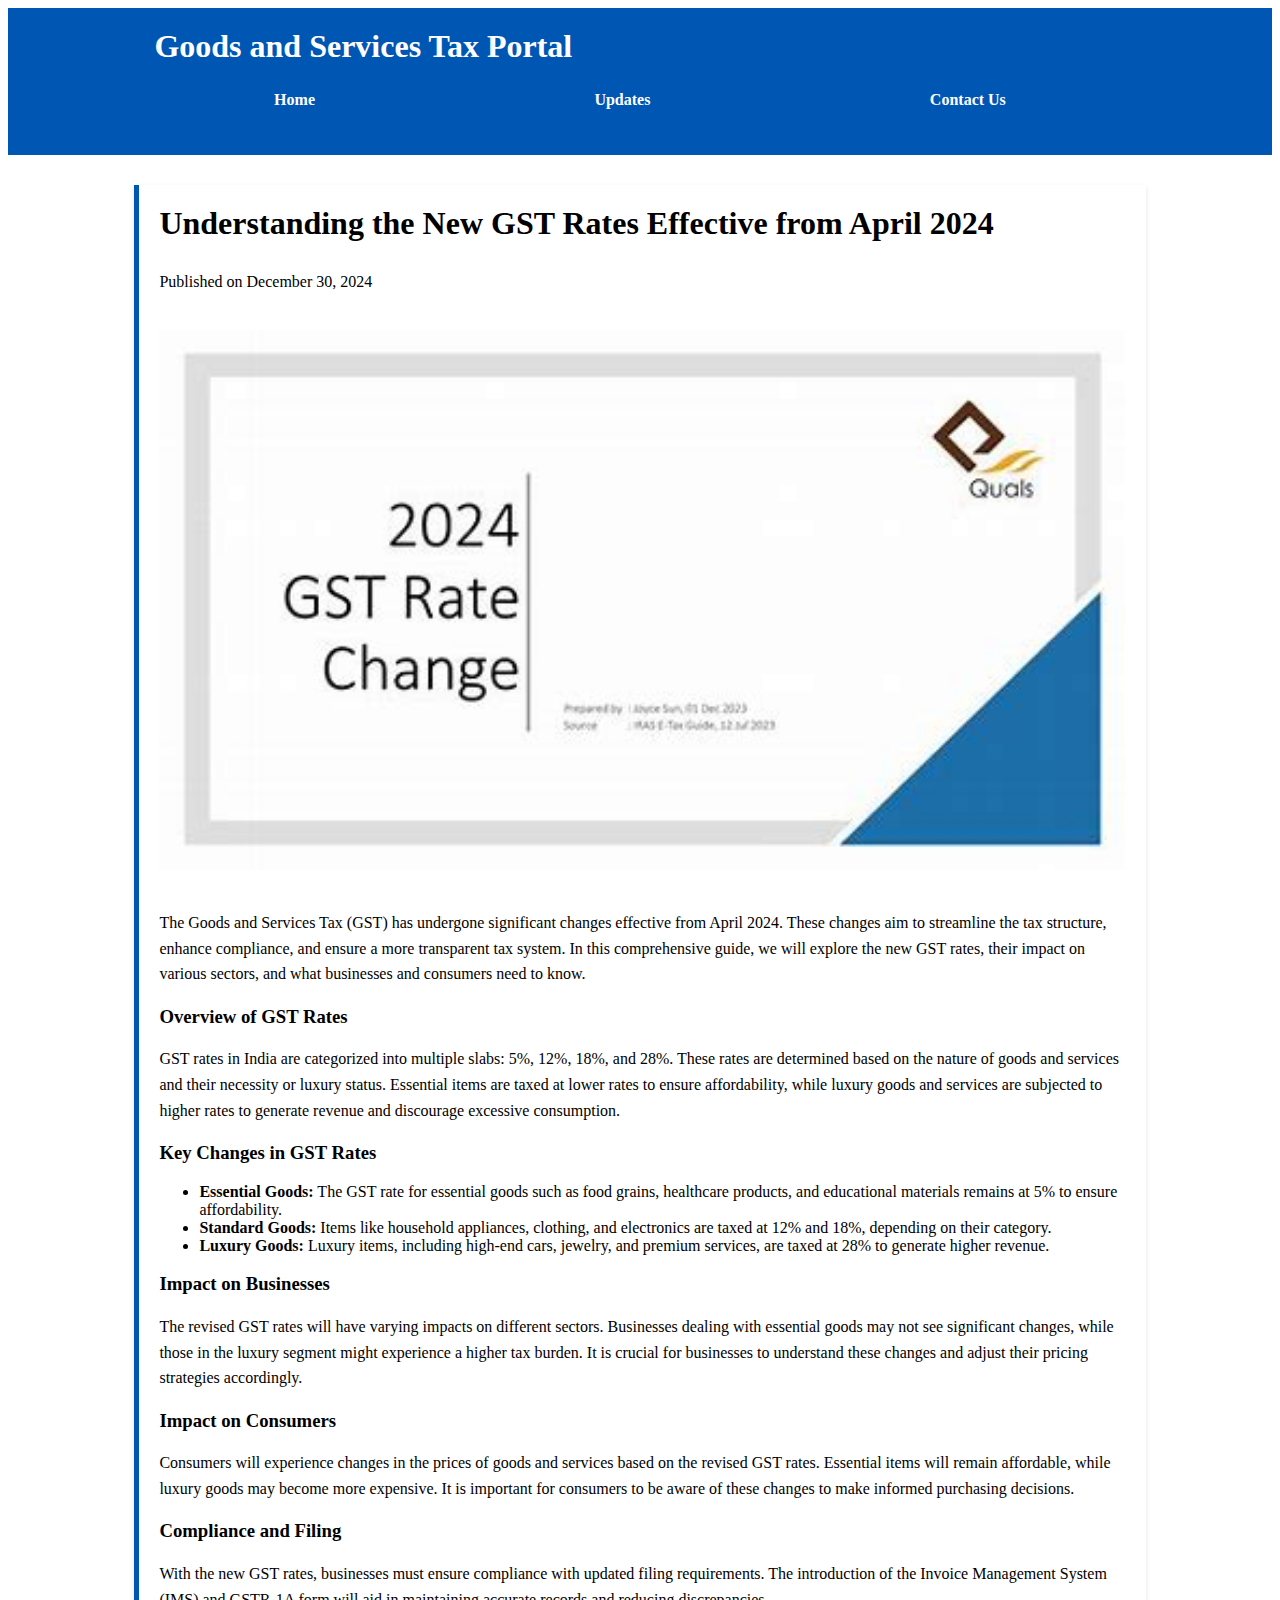
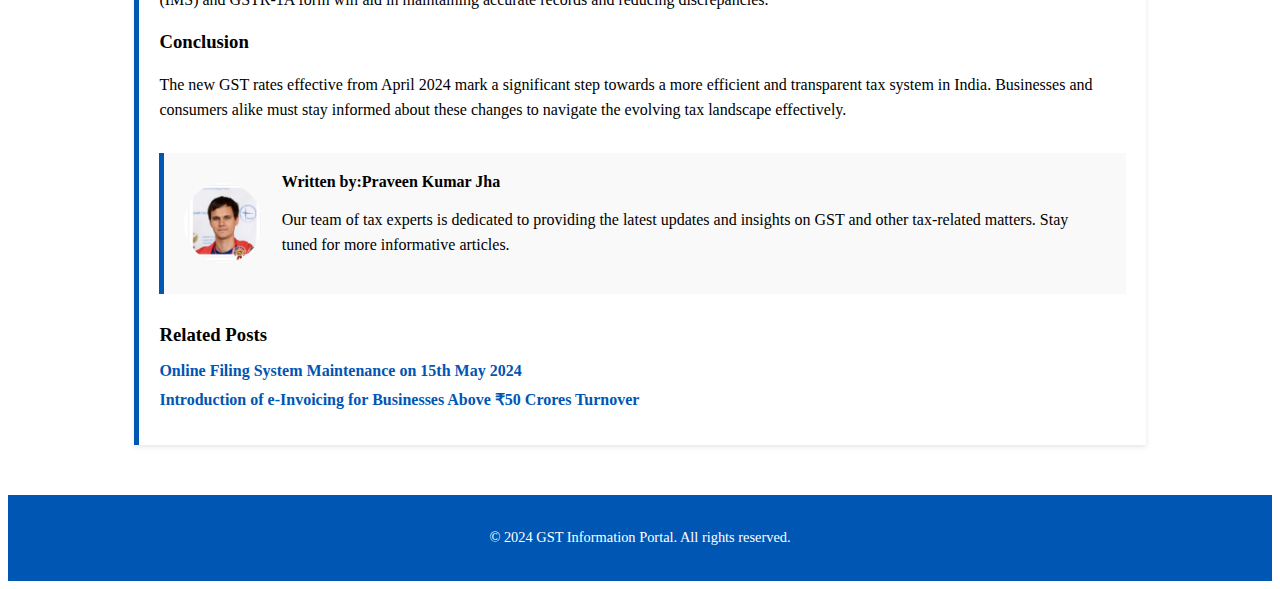
<file: blog1.html>
<!DOCTYPE html>
<html lang="en">
<head>
    <meta charset="UTF-8">
    <title>Understanding the New GST Rates Effective from April 2024</title>
    <link rel="stylesheet" href="blog1style.css">
</head>
<body>
    <header>
        <div class="container">
            <h1>Goods and Services Tax Portal</h1>
            <nav>
                <ul>
                    <li><a href="index.html">Home</a></li>
                    <li><a href="updates.html">Updates</a></li>
                    <li><a href="contact.html">Contact Us</a></li>
                </ul>
            </nav>
        </div>
    </header>
    <main>
        <div class="container">
            <article>
                <h2>Understanding the New GST Rates Effective from April 2024</h2>
                <p>Published on December 30, 2024</p>
                <img src="gst-rates-2024.jpg" class="featured-image">
                <p>The Goods and Services Tax (GST) has undergone significant changes effective from April 2024. These changes aim to streamline the tax structure, enhance compliance, and ensure a more transparent tax system. In this comprehensive guide, we will explore the new GST rates, their impact on various sectors, and what businesses and consumers need to know.</p>
                
                <h3>Overview of GST Rates</h3>
                <p>GST rates in India are categorized into multiple slabs: 5%, 12%, 18%, and 28%. These rates are determined based on the nature of goods and services and their necessity or luxury status. Essential items are taxed at lower rates to ensure affordability, while luxury goods and services are subjected to higher rates to generate revenue and discourage excessive consumption.</p>
                
                <h3>Key Changes in GST Rates</h3>
                <ul>
                    <li><strong>Essential Goods:</strong> The GST rate for essential goods such as food grains, healthcare products, and educational materials remains at 5% to ensure affordability.</li>
                    <li><strong>Standard Goods:</strong> Items like household appliances, clothing, and electronics are taxed at 12% and 18%, depending on their category.</li>
                    <li><strong>Luxury Goods:</strong> Luxury items, including high-end cars, jewelry, and premium services, are taxed at 28% to generate higher revenue.</li>
                </ul>
                
                <h3>Impact on Businesses</h3>
                <p>The revised GST rates will have varying impacts on different sectors. Businesses dealing with essential goods may not see significant changes, while those in the luxury segment might experience a higher tax burden. It is crucial for businesses to understand these changes and adjust their pricing strategies accordingly.</p>
                
                <h3>Impact on Consumers</h3>
                <p>Consumers will experience changes in the prices of goods and services based on the revised GST rates. Essential items will remain affordable, while luxury goods may become more expensive. It is important for consumers to be aware of these changes to make informed purchasing decisions.</p>
                
                <h3>Compliance and Filing</h3>
                <p>With the new GST rates, businesses must ensure compliance with updated filing requirements. The introduction of the Invoice Management System (IMS) and GSTR-1A form will aid in maintaining accurate records and reducing discrepancies.</p>
                
                <h3>Conclusion</h3>
                <p>The new GST rates effective from April 2024 mark a significant step towards a more efficient and transparent tax system in India. Businesses and consumers alike must stay informed about these changes to navigate the evolving tax landscape effectively.</p>
                
                <div class="author-box">
                    <img src="authors.png" class="author-image">
                    <div class="author-info">
                        <h4>Written by:Praveen Kumar Jha</h4>
                        <p>Our team of tax experts is dedicated to providing the latest updates and insights on GST and other tax-related matters. Stay tuned for more informative articles.</p>
                    </div>
                </div>
                
                <div class="related-posts">
                    <h3>Related Posts</h3>
                    <ul>
                        <li><a href="blog2.html">Online Filing System Maintenance on 15th May 2024</a></li>
                        <li><a href="blog3.html">Introduction of e-Invoicing for Businesses Above ₹50 Crores Turnover</a></li>
                    </ul>
                </div>
            </article>
        </div>
    </main>
    <footer>
        <div class="container">
            <p>&copy; 2024 GST Information Portal. All rights reserved.</p>
        </div>
    </footer>
    <script src="script.js"></script>
</body>
</html>
</file>
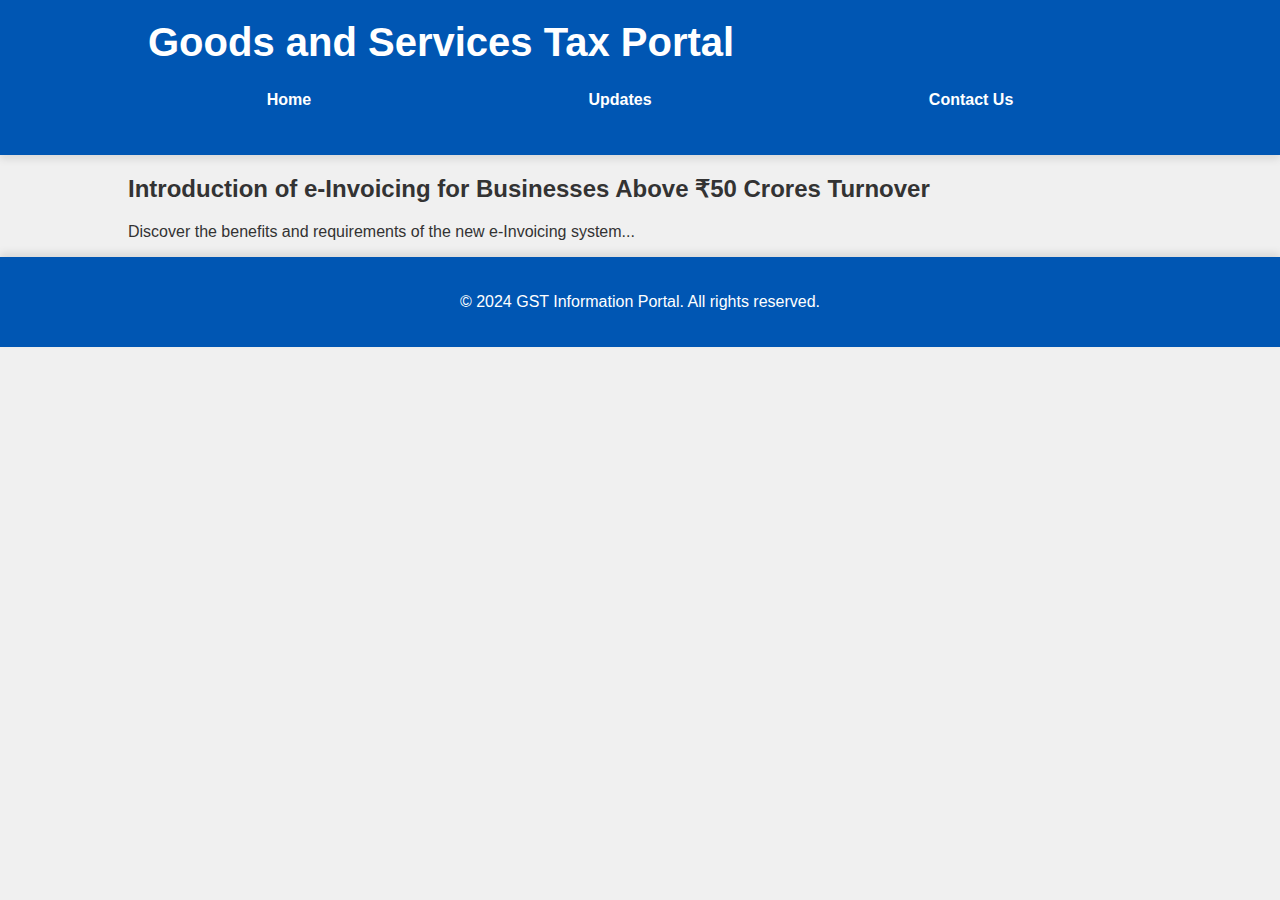
<file: blog2.html>
<!DOCTYPE html>
<html lang="en">
<head>
    <meta charset="UTF-8">
    <title>Introduction of e-Invoicing for Businesses Above ₹50 Crores Turnover</title>
    <link rel="stylesheet" href="style.css">
</head>
<body>
    <header>
        <div class="container">
            <h1>Goods and Services Tax Portal</h1>
            <nav>
                <ul>
                    <li><a href="index.html">Home</a></li>
                    <li><a href="updates.html">Updates</a></li>
                    <li><a href="contact.html">Contact Us</a></li>
                </ul>
            </nav>
        </div>
    </header>
    <main>
        <div class="container">
            <article>
                <h2>Introduction of e-Invoicing for Businesses Above ₹50 Crores Turnover</h2>
                <p>Discover the benefits and requirements of the new e-Invoicing system...</p>
                <!-- Add more content here -->
            </article>
        </div>
    </main>
    <footer>
        <div class="container">
            <p>&copy; 2024 GST Information Portal. All rights reserved.</p>
        </div>
    </footer>
</body>
</html>
</file>
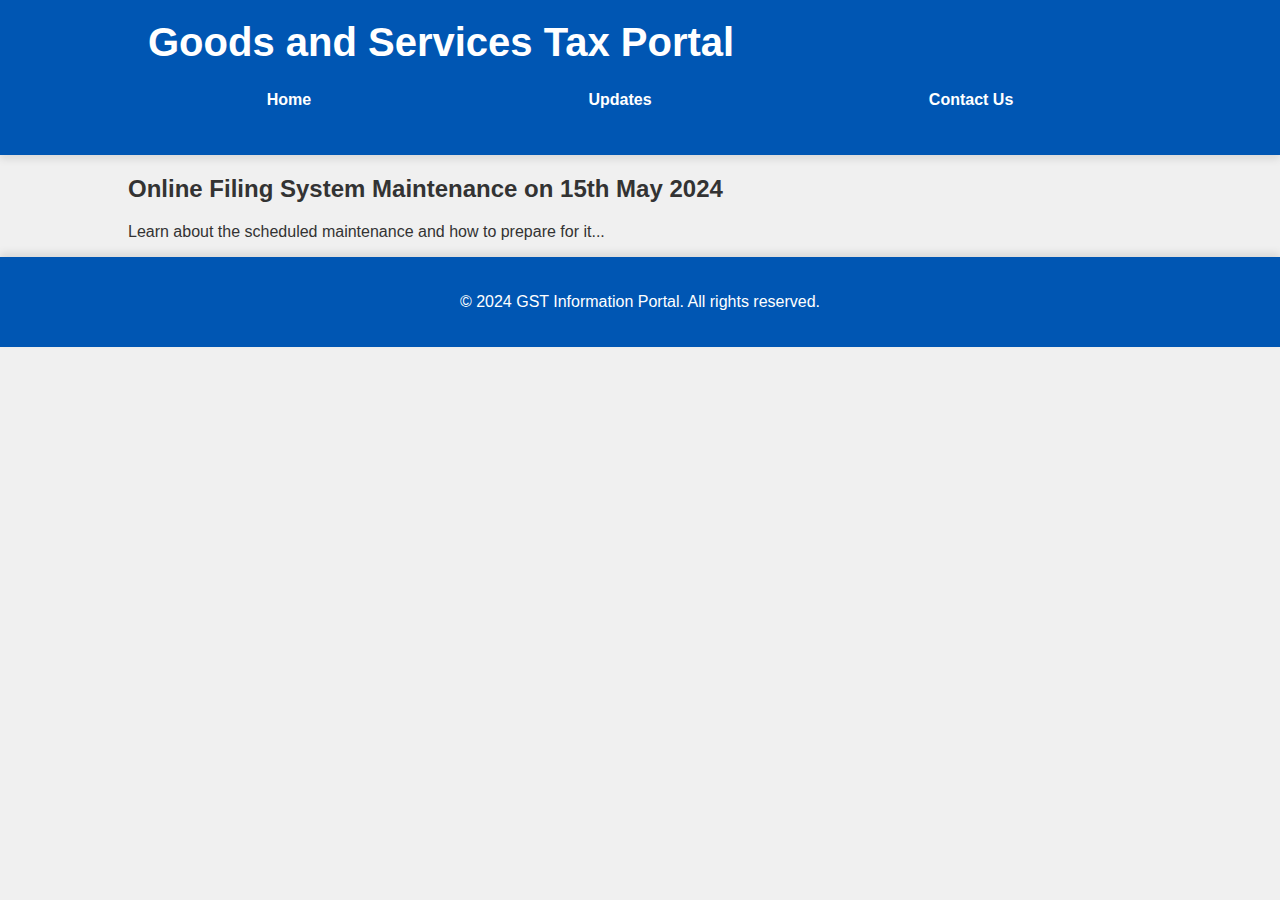
<file: blog3.html>
<!DOCTYPE html>
<html lang="en">
<head>
    <meta charset="UTF-8">
    <title>Online Filing System Maintenance on 15th May 2024</title>
    <link rel="stylesheet" href="style.css">
</head>
<body>
    <header>
        <div class="container">
            <h1>Goods and Services Tax Portal</h1>
            <nav>
                <ul>
                    <li><a href="index.html">Home</a></li>
                    <li><a href="updates.html">Updates</a></li>
                    <li><a href="contact.html">Contact Us</a></li>
                </ul>
            </nav>
        </div>
    </header>
    <main>
        <div class="container">
            <article>
                <h2>Online Filing System Maintenance on 15th May 2024</h2>
                <p>Learn about the scheduled maintenance and how to prepare for it...</p>
                <!-- Add more content here -->
            </article>
        </div>
    </main>
    <footer>
        <div class="container">
            <p>&copy; 2024 GST Information Portal. All rights reserved.</p>
        </div>
    </footer>
</body>
</html>
</file>
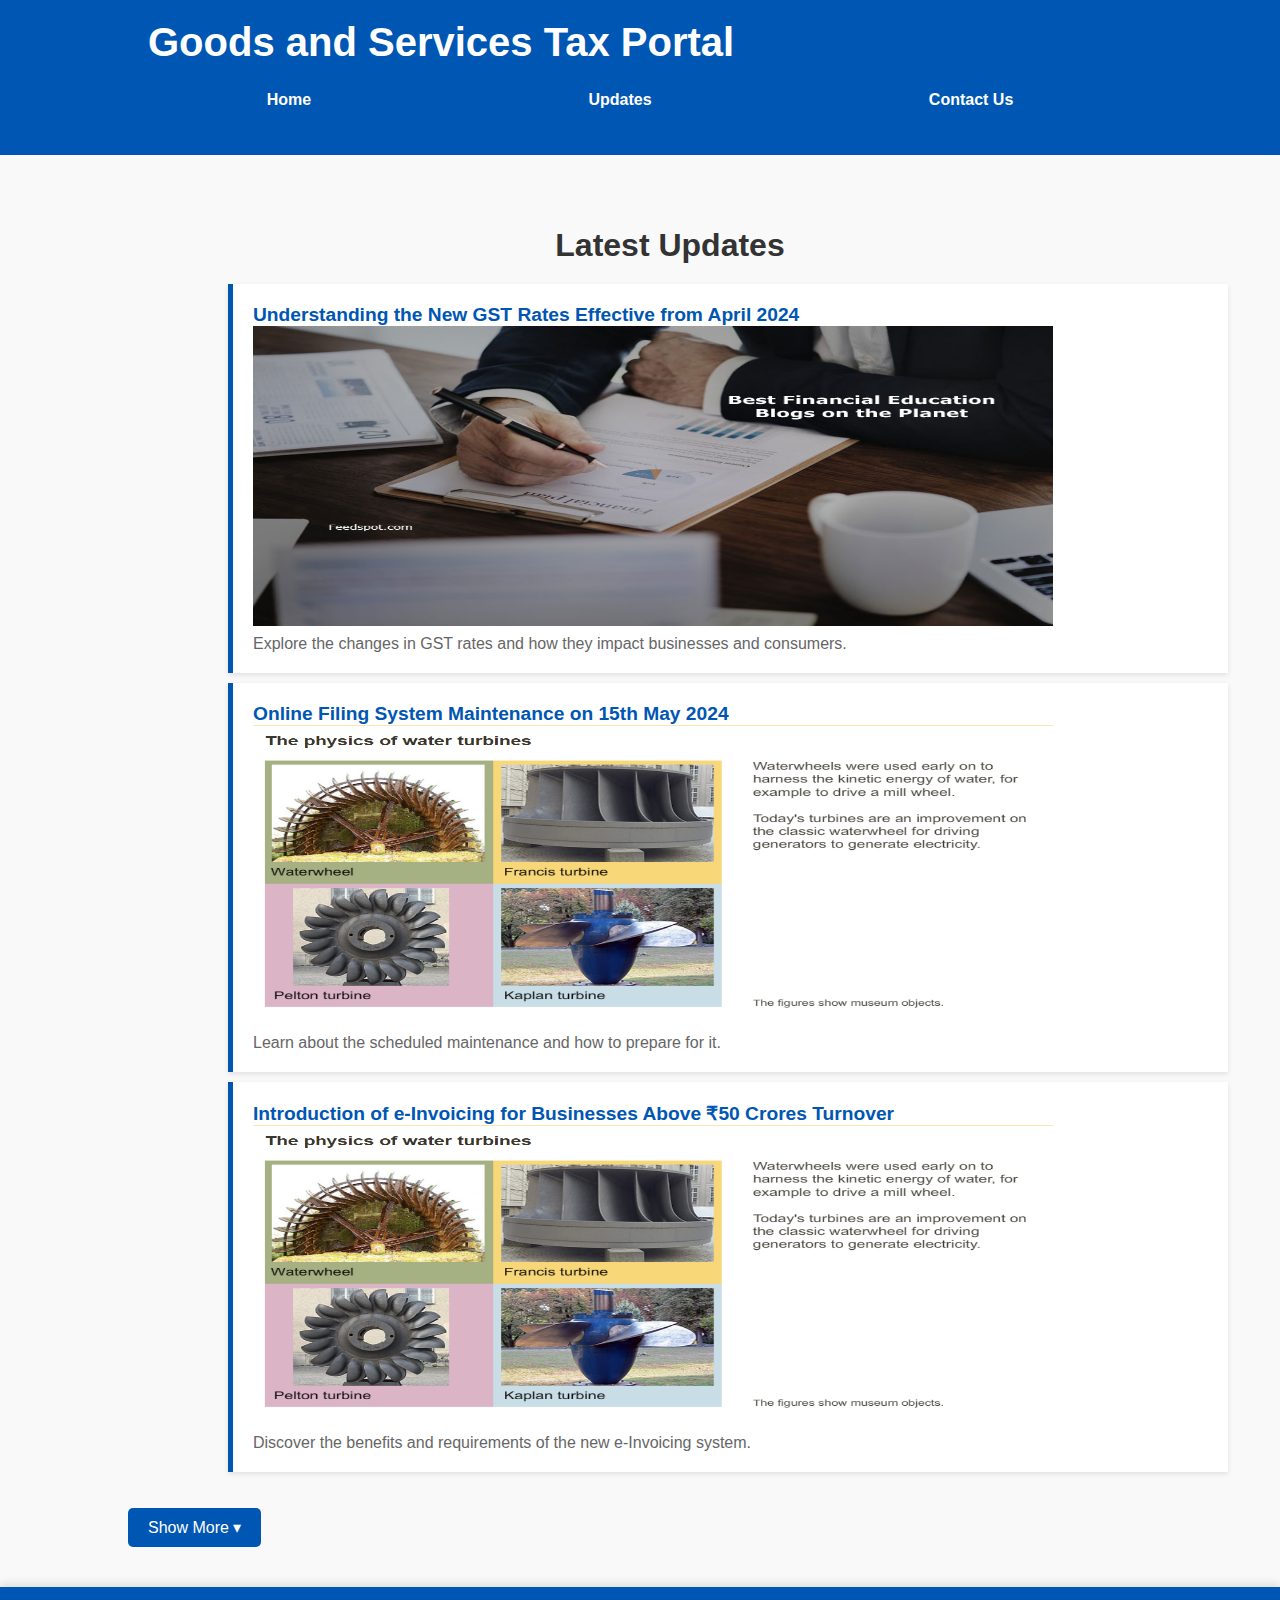
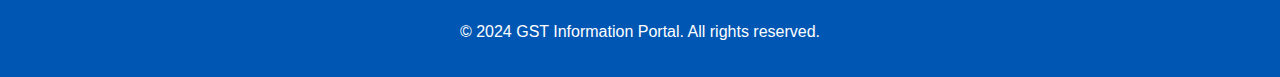
<file: updates.html>
<!DOCTYPE html>
<html lang="en">
<head>
    <meta charset="UTF-8">
    <title>Latest Updates - GST Information Portal</title>
    <link rel="stylesheet" href="style.css">
</head>
<body>
    <header>
        <div class="container">
            <h1>Goods and Services Tax Portal</h1>
            <nav>
                <ul>
                    <li><a href="index.html">Home</a></li>
                    <li><a href="updates.html">Updates</a></li>
                    <li><a href="contact.html">Contact Us</a></li>
                </ul>
            </nav>
        </div>
    </header>
    <main>
        <section class="updates">
            <div class="container">
                <h3>Latest Updates</h3>
                <ul class="update-list">
                    <li>
                        <a href="blog1.html" >Understanding the New GST Rates Effective from April 2024</a>
                        <img src="fin.jpg" alt="finantial education">
                        <p>Explore the changes in GST rates and how they impact businesses and consumers.</p>
                    </li>
                    <li>
                        <a href="blog2.html">Online Filing System Maintenance on 15th May 2024</a>
                        <img src="image.png" alt="finantial education">
                        <p>Learn about the scheduled maintenance and how to prepare for it.</p>
                    </li>
                    <li>
                        <a href="blog3.html">Introduction of e-Invoicing for Businesses Above ₹50 Crores Turnover</a>
                        <img src="image.png" alt="finantial education">
                        <p>Discover the benefits and requirements of the new e-Invoicing system.</p>
                    </li>
                    <li class="hidden">
                        <a href="blog4.html">GST Compliance Tips for Small Businesses</a>
                        <p>Essential tips for small businesses to stay compliant with GST regulations.</p>
                    </li>
                    <li class="hidden">
                        <a href="blog5.html">Impact of GST on the Indian Economy</a>
                        <p>An in-depth analysis of how GST has influenced the Indian economy since its implementation.</p>
                    </li>
                    <li class="hidden">
                        <a href="blog6.html">GST Filing Deadlines for 2024</a>
                        <p>Important GST filing deadlines for businesses to keep in mind for the year 2024.</p>
                    </li>
                    <li class="hidden">
                        <a href="blog6.html">GST Filing Deadlines for 2024</a>
                        <p>Important GST filing deadlines for businesses to keep in mind for the year 2024.</p>
                    </li>
                    <li class="hidden">
                        <a href="blog6.html">GST Filing Deadlines for 2024</a>
                        <p>Important GST filing deadlines for businesses to keep in mind for the year 2024.</p>
                    </li>
                    <li class="hidden">
                        <a href="blog6.html">GST Filing Deadlines for 2024</a>
                        <p>Important GST filing deadlines for businesses to keep in mind for the year 2024.</p>
                    </li>
                    <li class="hidden">
                        <a href="blog6.html">GST Filing Deadlines for 2024</a>
                        <p>Important GST filing deadlines for businesses to keep in mind for the year 2024.</p>
                    </li>
                    <li class="hidden">
                        <a href="blog6.html">GST Filing Deadlines for 2024</a>
                        <p>Important GST filing deadlines for businesses to keep in mind for the year 2024.</p>
                    </li>
                    <li class="hidden">
                        <a href="blog6.html">GST Filing Deadlines for 2024</a>
                        <p>Important GST filing deadlines for businesses to keep in mind for the year 2024.</p>
                    </li>
                    <li class="hidden">
                        <a href="blog6.html">GST Filing Deadlines for 2024</a>
                        <p>Important GST filing deadlines for businesses to keep in mind for the year 2024.</p>
                    </li>
                    <li class="hidden">
                        <a href="blog6.html">GST Filing Deadlines for 2024</a>
                        <p>Important GST filing deadlines for businesses to keep in mind for the year 2024.</p>
                    </li>
                    <li class="hidden">
                        <a href="blog6.html">GST Filing Deadlines for 2024</a>
                        <p>Important GST filing deadlines for businesses to keep in mind for the year 2024.</p>
                    </li>
                    <li class="hidden">
                        <a href="blog6.html">GST Filing Deadlines for 2024</a>
                        <p>Important GST filing deadlines for businesses to keep in mind for the year 2024.</p>
                    </li>
                    <li class="hidden">
                        <a href="blog6.html">GST Filing Deadlines for 2024</a>
                        <p>Important GST filing deadlines for businesses to keep in mind for the year 2024.</p>
                    </li>
                    <li class="hidden">
                        <a href="blog6.html">GST Filing Deadlines for 2024</a>
                        <p>Important GST filing deadlines for businesses to keep in mind for the year 2024.</p>
                    </li>
                    <li class="hidden">
                        <a href="blog6.html">GST Filing Deadlines for 2024</a>
                        <p>Important GST filing deadlines for businesses to keep in mind for the year 2024.</p>
                    </li>
                    <li class="hidden">
                        <a href="blog6.html">GST Filing Deadlines for 2024</a>
                        <p>Important GST filing deadlines for businesses to keep in mind for the year 2024.</p>
                    </li>
                    <li class="hidden">
                        <a href="blog6.html">GST Filing Deadlines for 2024</a>
                        <p>Important GST filing deadlines for businesses to keep in mind for the year 2024.</p>
                    </li>
                    <li class="hidden">
                        <a href="blog6.html">GST Filing Deadlines for 2024</a>
                        <p>Important GST filing deadlines for businesses to keep in mind for the year 2024.</p>
                    </li>
                    <li class="hidden">
                        <a href="blog6.html">GST Filing Deadlines for 2024</a>
                        <p>Important GST filing deadlines for businesses to keep in mind for the year 2024.</p>
                    </li>
                    <li class="hidden">
                        <a href="blog6.html">GST Filing Deadlines for 2024</a>
                        <p>Important GST filing deadlines for businesses to keep in mind for the year 2024.</p>
                    </li>
                    <li class="hidden">
                        <a href="blog6.html">GST Filing Deadlines for 2024</a>
                        <p>Important GST filing deadlines for businesses to keep in mind for the year 2024.</p>
                    </li>
                    <li class="hidden">
                        <a href="blog6.html">GST Filing Deadlines for 2024</a>
                        <p>Important GST filing deadlines for businesses to keep in mind for the year 2024.</p>
                    </li>
                    <li class="hidden">
                        <a href="blog6.html">GST Filing Deadlines for 2024</a>
                        <p>Important GST filing deadlines for businesses to keep in mind for the year 2024.</p>
                    </li>
                    <li class="hidden">
                        <a href="blog6.html">GST Filing Deadlines for 2024</a>
                        <p>Important GST filing deadlines for businesses to keep in mind for the year 2024.</p>
                    </li>
                    <li class="hidden">
                        <a href="blog6.html">GST Filing Deadlines for 2024</a>
                        <p>Important GST filing deadlines for businesses to keep in mind for the year 2024.</p>
                    </li>
                    <li class="hidden">
                        <a href="blog6.html">GST Filing Deadlines for 2024</a>
                        <p>Important GST filing deadlines for businesses to keep in mind for the year 2024.</p>
                    </li>
                    <li class="hidden">
                        <a href="blog6.html">GST Filing Deadlines for 2024</a>
                        <p>Important GST filing deadlines for businesses to keep in mind for the year 2024.</p>
                    </li>
                        <li class="hidden">
                            <a href="blog6.html">GST Filing Deadlines for 2024</a>
                            <p>Important GST filing deadlines for businesses to keep in mind for the year 2024.</p>
                        </li>
                        <li class="hidden">
                            <a href="blog6.html">GST Filing Deadlines for 2024</a>
                            <p>Important GST filing deadlines for businesses to keep in mind for the year 2024.</p>
                        </li>
                        <li class="hidden">
                            <a href="blog6.html">GST Filing Deadlines for 2024</a>
                            <p>Important GST filing deadlines for businesses to keep in mind for the year 2024.</p>
                        </li>
                        <li class="hidden">
                            <a href="blog6.html">GST Filing Deadlines for 2024</a>
                            <p>Important GST filing deadlines for businesses to keep in mind for the year 2024.</p>
                        </li>
                        <li class="hidden">
                            <a href="blog6.html">GST Filing Deadlines for 2024</a>
                            <p>Important GST filing deadlines for businesses to keep in mind for the year 2024.</p>
                        </li>
                         <li class="hidden">
                        <a href="blog6.html">GST Filing Deadlines for 2024</a>
                        <p>Important GST filing deadlines for businesses to keep in mind for the year 2024.</p>
                    </li>
                    <li class="hidden">
                        <a href="blog6.html">GST Filing Deadlines for 2024</a>
                        <p>Important GST filing deadlines for businesses to keep in mind for the year 2024.</p>
                    </li>
                    <li class="hidden">
                        <a href="blog6.html">GST Filing Deadlines for 2024</a>
                        <p>Important GST filing deadlines for businesses to keep in mind for the year 2024.</p>
                    </li>
                    <li class="hidden">
                        <a href="blog6.html">GST Filing Deadlines for 2024</a>
                        <p>Important GST filing deadlines for businesses to keep in mind for the year 2024.</p>
                    </li>

                    <li class="hidden">
                        <a href="blog6.html">GST Filing Deadlines for 2024</a>
                        <p>Important GST filing deadlines for businesses to keep in mind for the year 2024.</p>
                    </li>
                    <li class="hidden">
                        <a href="blog6.html">GST Filing Deadlines for 2024</a>
                        <p>Important GST filing deadlines for businesses to keep in mind for the year 2024.</p>
                    </li>
                    <li class="hidden">
                        <a href="blog6.html">GST Filing Deadlines for 2024</a>
                        <p>Important GST filing deadlines for businesses to keep in mind for the year 2024.</p>
                    </li>
                    <li class="hidden">
                        <a href="blog6.html">GST Filing Deadlines for 2024</a>
                        <p>Important GST filing deadlines for businesses to keep in mind for the year 2024.</p>
                    </li>
                    <li class="hidden">
                        <a href="blog6.html">GST Filing Deadlines for 2024</a>
                        <p>Important GST filing deadlines for businesses to keep in mind for the year 2024.</p>
                    </li>
                    <li class="hidden">
                        <a href="blog6.html">GST Filing Deadlines for 2024</a>
                        <p>Important GST filing deadlines for businesses to keep in mind for the year 2024.</p>
                    </li>
                    <li class="hidden">
                        <a href="blog6.html">GST Filing Deadlines for 2024</a>
                        <p>Important GST filing deadlines for businesses to keep in mind for the year 2024.</p>
                    </li>
                    <li class="hidden">
                        <a href="blog6.html">GST Filing Deadlines for 2024</a>
                        <p>Important GST filing deadlines for businesses to keep in mind for the year 2024.</p>
                    </li>
                    <li class="hidden">
                        <a href="blog6.html">GST Filing Deadlines for 2024</a>
                        <p>Important GST filing deadlines for businesses to keep in mind for the year 2024.</p>
                    </li>
                    <li class="hidden">
                        <a href="blog6.html">GST Filing Deadlines for 2024</a>
                        <p>Important GST filing deadlines for businesses to keep in mind for the year 2024.</p>
                    </li>
                    <li class="hidden">
                        <a href="blog6.html">GST Filing Deadlines for 2024</a>
                        <p>Important GST filing deadlines for businesses to keep in mind for the year 2024.</p>
                    </li>
                    <li class="hidden">
                        <a href="blog6.html">GST Filing Deadlines for 2024</a>
                        <p>Important GST filing deadlines for businesses to keep in mind for the year 2024.</p>
                    </li>
                    <li class="hidden">
                        <a href="blog6.html">GST Filing Deadlines for 2024</a>
                        <p>Important GST filing deadlines for businesses to keep in mind for the year 2024.</p>
                    </li>
                    <li class="hidden">
                        <a href="blog6.html">GST Filing Deadlines for 2024</a>
                        <p>Important GST filing deadlines for businesses to keep in mind for the year 2024.</p>
                    </li>
                    <li class="hidden">
                        <a href="blog6.html">GST Filing Deadlines for 2024</a>
                        <p>Important GST filing deadlines for businesses to keep in mind for the year 2024.</p>
                    </li>
                    <li class="hidden">
                        <a href="blog6.html">GST Filing Deadlines for 2024</a>
                        <p>Important GST filing deadlines for businesses to keep in mind for the year 2024.</p>
                    </li>
                    <li class="hidden">
                        <a href="blog6.html">GST Filing Deadlines for 2024</a>
                        <p>Important GST filing deadlines for businesses to keep in mind for the year 2024.</p>
                    </li>
                    <li class="hidden">
                        <a href="blog6.html">GST Filing Deadlines for 2024</a>
                        <p>Important GST filing deadlines for businesses to keep in mind for the year 2024.</p>
                    </li>

                    <li class="hidden">
                        <a href="blog6.html">GST Filing Deadlines for 2024</a>
                        <p>Important GST filing deadlines for businesses to keep in mind for the year 2024.</p>
                    </li>
                    <li class="hidden">
                        <a href="blog6.html">GST Filing Deadlines for 2024</a>
                        <p>Important GST filing deadlines for businesses to keep in mind for the year 2024.</p>
                    </li>
                    <li class="hidden">
                        <a href="blog6.html">GST Filing Deadlines for 2024</a>
                        <p>Important GST filing deadlines for businesses to keep in mind for the year 2024.</p>
                    </li>
                    <li class="hidden">
                        <a href="blog6.html">GST Filing Deadlines for 2024</a>
                        <p>Important GST filing deadlines for businesses to keep in mind for the year 2024.</p>
                    </li>
                    <li class="hidden">
                        <a href="blog6.html">GST Filing Deadlines for 2024</a>
                        <p>Important GST filing deadlines for businesses to keep in mind for the year 2024.</p>
                    </li>
                    <li class="hidden">
                        <a href="blog6.html">GST Filing Deadlines for 2024</a>
                        <p>Important GST filing deadlines for businesses to keep in mind for the year 2024.</p>
                    </li>
                    <li class="hidden">
                        <a href="blog6.html">GST Filing Deadlines for 2024</a>
                        <p>Important GST filing deadlines for businesses to keep in mind for the year 2024.</p>
                    </li>
                    <li class="hidden">
                        <a href="blog6.html">GST Filing Deadlines for 2024</a>
                        <p>Important GST filing deadlines for businesses to keep in mind for the year 2024.</p>
                    </li>
                </ul>
                <button class="show-more" onclick="toggleUpdates()">Show More &#9662;</button>
            </div>
        </section>
    </main>
    <footer>
        <div class="container">
            <p>&copy; 2024 GST Information Portal. All rights reserved.</p>
        </div>
    </footer>
    <script src="script.js"></script>
</body>
</html>
</file>
<file: blog1style.css>
#blog1css
body {
    font-family: 'Roboto', sans-serif;
    margin: 0;
    padding: 0;
    color: #333;
}

.container {
    width: 80%;
    margin: 0 auto;
}

header {
    background-color: #0056b3;
    color: #fff;
    padding: 20px 0;
}

header h1 {
    margin: 0;
    padding-left: 20px;
    font-size: 2em;
}

nav ul {
    list-style: none;
    padding: 0;
    display: flex;
    justify-content: space-around;
    position: relative;
}

nav ul li {
    position: relative;
}

nav ul li a {
    color: #fff;
    text-decoration: none;
    font-weight: bold;
    padding: 10px 20px;
    display: block;
    border-radius: 5px;
    transition: background-color 0.3s;
}

nav ul li a:hover {
    background-color: #004080;
}

main {
    padding: 30px 0;
}

article {
    background-color: #fff;
    padding: 20px;
    border-left: 5px solid #0056b3;
    box-shadow: 0 2px 5px rgba(0,0,0,0.1);
    margin-bottom: 20px;
}

article h2 {
    font-size: 2em;
    margin-top: 0;
}

article p {
    line-height: 1.6;
}

.featured-image {
    width: 100%;
    height: auto;
    margin: 20px 0;
}

.author-box {
    display: flex;
    align-items: center;
    margin-top: 30px;
    padding: 20px;
    background-color: #f9f9f9;
    border-left: 5px solid #0056b3;
}

.author-image {
    width: 80px;
    height: 80px;
    border-radius: 50%;
    margin-right: 20px;
}

.author-info h4 {
    margin: 0;
}

.related-posts {
    margin-top: 30px;
}

.related-posts h3 {
    margin-bottom: 10px;
}

.related-posts ul {
    list-style: none;
    padding: 0;
}

.related-posts ul li {
    margin-bottom: 10px;
}

.related-posts ul li a {
    color: #0056b3;
    text-decoration: none;
    font-weight: bold;
}

.related-posts ul li a:hover {
    text-decoration: underline;
}

footer {
    background-color: #0056b3;
    color: #fff;
    padding: 20px 0;
    text-align: center;
    font-size: 0.9em;
}
</file>
<file: style.css>
body {
    font-family: 'Roboto', sans-serif;
    margin: 0;
    padding: 0;
    color: #333;
    background-color: #f0f0f0;
}

.container {
    width: 80%;
    margin: 0 auto;
}

header {
    background-color: #0056b3;
    color: #fff;
    padding: 20px 0;
    box-shadow: 0 4px 8px rgba(0, 0, 0, 0.1);
}

header h1 {
    margin: 0;
    padding-left: 20px;
    font-size: 2.5em;
}

nav ul {
    list-style: none;
    padding: 0;
    display: flex;
    justify-content: space-around;
    position: relative;
}

nav ul li {
    position: relative;
}

nav ul li a {
    color: #fff;
    text-decoration: none;
    font-weight: bold;
    padding: 10px 20px;
    display: block;
    border-radius: 5px;
    transition: background-color 0.3s, transform 0.3s;
}

nav ul li a:hover {
    background-color: #004080;
    transform: scale(1.05);
}
h3{
    margin-left:60px;
}

.hero {
    background: linear-gradient(to right, #0066cc, #003366), url('hero-image.jpg') no-repeat center center/cover;
    color: #fff;
    padding: 80px 0;
    text-align: center;
    box-shadow: 0 4px 8px rgba(0, 0, 0, 0.1);
}

.hero h2 {
    margin: 0;
    font-size: 3em;
}

.hero p {
    font-size: 1.5em;
    margin-top: 10px;
}

button {
    background-color: #0056b3;
    color: #fff;
    border: none;
    padding: 15px 30px;
    cursor: pointer;
    font-size: 1.2em;
    margin-top: 20px;
    border-radius: 5px;
    transition: background-color 0.3s, transform 0.3s;
}

button:hover {
    background-color: #004080;
    transform: scale(1.1);
}

.updates {
    background-color: #f9f9f9;
    padding: 40px 0;
    box-shadow: 0 4px 8px rgba(0, 0, 0, 0.1);
}
.update-list{
    width: 1000px;
    margin-left: 100px;
}

.updates h3 {
    text-align: center;
    font-size: 2em;
    margin-bottom: 20px;
}

.updates ul {
    list-style: none;
    padding: 0;
}

.updates ul li {
    background-color: #fff;
    margin: 10px 0;
    padding: 20px;
    border-left: 5px solid #0056b3;
    box-shadow: 0 2px 5px rgba(0, 0, 0, 0.1);
    transition: transform 0.3s;
}

.updates ul li:hover {
    transform: scale(1.05);
}

.updates ul li a {
    color: #0056b3;
    text-decoration: none;
    font-weight: bold;
    font-size: 1.2em;
}

.updates ul li p {
    margin: 5px 0 0;
    color: #666;
}
.hidden {
    display: none;
}

.show-more {
    background-color: #0056b3;
    color: #fff;
    border: none;
    padding: 10px 20px;
    cursor: pointer;
    font-size: 1em;
    margin-top: 20px;
    border-radius: 5px;
    transition: background-color 0.3s, transform 0.3s;
}

.show-more:hover {
    background-color: #004080;
    transform: scale(1.05);
}

.collapsible-sections {
    padding: 40px 0;
}

.collapsible {
    background-color: #0056b3;
    color: #fff;
    cursor: pointer;
    padding: 20px;
    width: 100%;
    border: none;
    text-align: left;
    outline: none;
    font-size: 1.5em;
    transition: background-color 0.3s, transform 0.3s;
    position: relative;
    border-radius: 5px;
    margin-bottom: 10px;
}

.collapsible:after {
    content: '\25BC'; /* Unicode character for down arrow */
    font-size: 1em;
    position: absolute;
    right: 20px;
    transition: transform 0.3s;
}

.collapsible.active:after {
    transform: rotate(-180deg); /* Rotate arrow up */
}

.collapsible:hover {
    background-color: #004080;
    transform: scale(1.02);
}

.content {
    padding: 0 18px;
    display: none;
    overflow: hidden;
    background-color: #f1f1f1;
    border-left: 5px solid #0056b3;
    margin-bottom: 10px;
    border-radius: 5px;
    box-shadow: 0 2px 5px rgba(0, 0, 0, 0.1);
}

.dropdown-content {
    display: none;
    position: absolute;
    background-color: #0056b3;
    min-width: 160px;
    box-shadow: 0px 8px 16px rgba(0, 0, 0, 0.2);
    z-index: 1;
    top: 100%;
    left: 0;
    border-radius: 5px;
}

.dropdown-content li a {
    padding: 10px 15px;
    color: #fff;
    border-radius: 5px;
    transition: background-color 0.3s;
}

.dropdown-content li a:hover {
    background-color: #004080;
}

.dropdown:hover .dropdown-content {
    display: block;
}

.dropdown:hover > a {
    background-color: #004080;
}

footer {
    background-color: #0056b3;
    color: #fff;
    padding: 20px 0;
    text-align: center;
    font-size: 1em;
    box-shadow: 0 -4px 8px rgba(0, 0, 0, 0.1);
}

img{
    height:300px ;
    width: 800px;
    color: #095d44;
}
</file>
